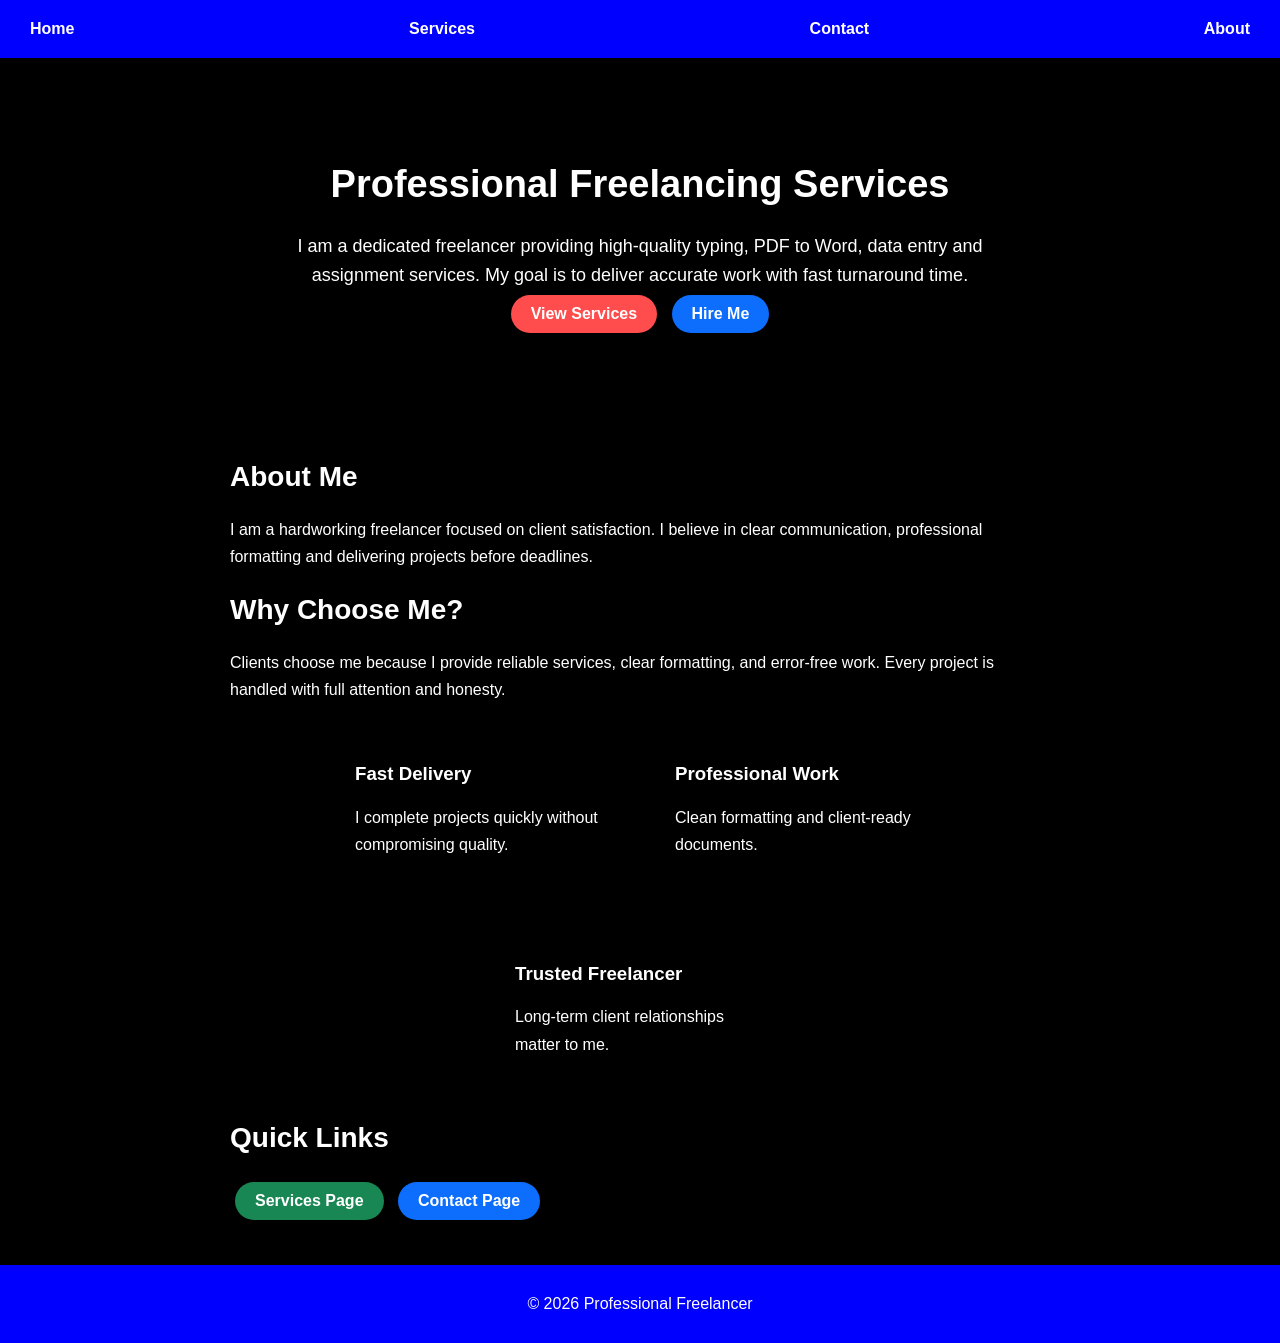
<file: index.html>
<!DOCTYPE html>
<html>
<head>
<title>Freelancer Portfolio</title>
<link rel="stylesheet" href="style.css">
</head>
<body class="background"colour="black">

<nav>
<a href="index.html">Home</a>
<a href="services.html">Services</a>
<a href="contact.html">Contact</a>
<a href="about.html">About</a>
</nav>

<div class="hero">
<h1>Professional Freelancing Services</h1>
<p>
I am a dedicated freelancer providing high-quality typing,
PDF to Word, data entry and assignment services.
My goal is to deliver accurate work with fast turnaround time.
</p>

<a href="services.html" class="btn">View Services</a>
<a href="contact.html" class="btn blue">Hire Me</a>
</div>

<section>
<h2>About Me</h2>
<p>
I am a hardworking freelancer focused on client satisfaction.
I believe in clear communication, professional formatting
and delivering projects before deadlines.
</p>

<h2>Why Choose Me?</h2>
<p>
Clients choose me because I provide reliable services,
clear formatting, and error-free work.
Every project is handled with full attention and honesty.
</p>

<div class="cards">
<div class="card">
<h3>Fast Delivery</h3>
<p>I complete projects quickly without compromising quality.</p>
</div>

<div class="card">
<h3>Professional Work</h3>
<p>Clean formatting and client-ready documents.</p>
</div>

<div class="card">
<h3>Trusted Freelancer</h3>
<p>Long-term client relationships matter to me.</p>
</div>
</div>

<h2>Quick Links</h2>
<a href="services.html" class="btn green">Services Page</a>
<a href="contact.html" class="btn blue">Contact Page</a>

</section>

<footer>
© 2026 Professional Freelancer
</footer>

</body>
</html>
</file>
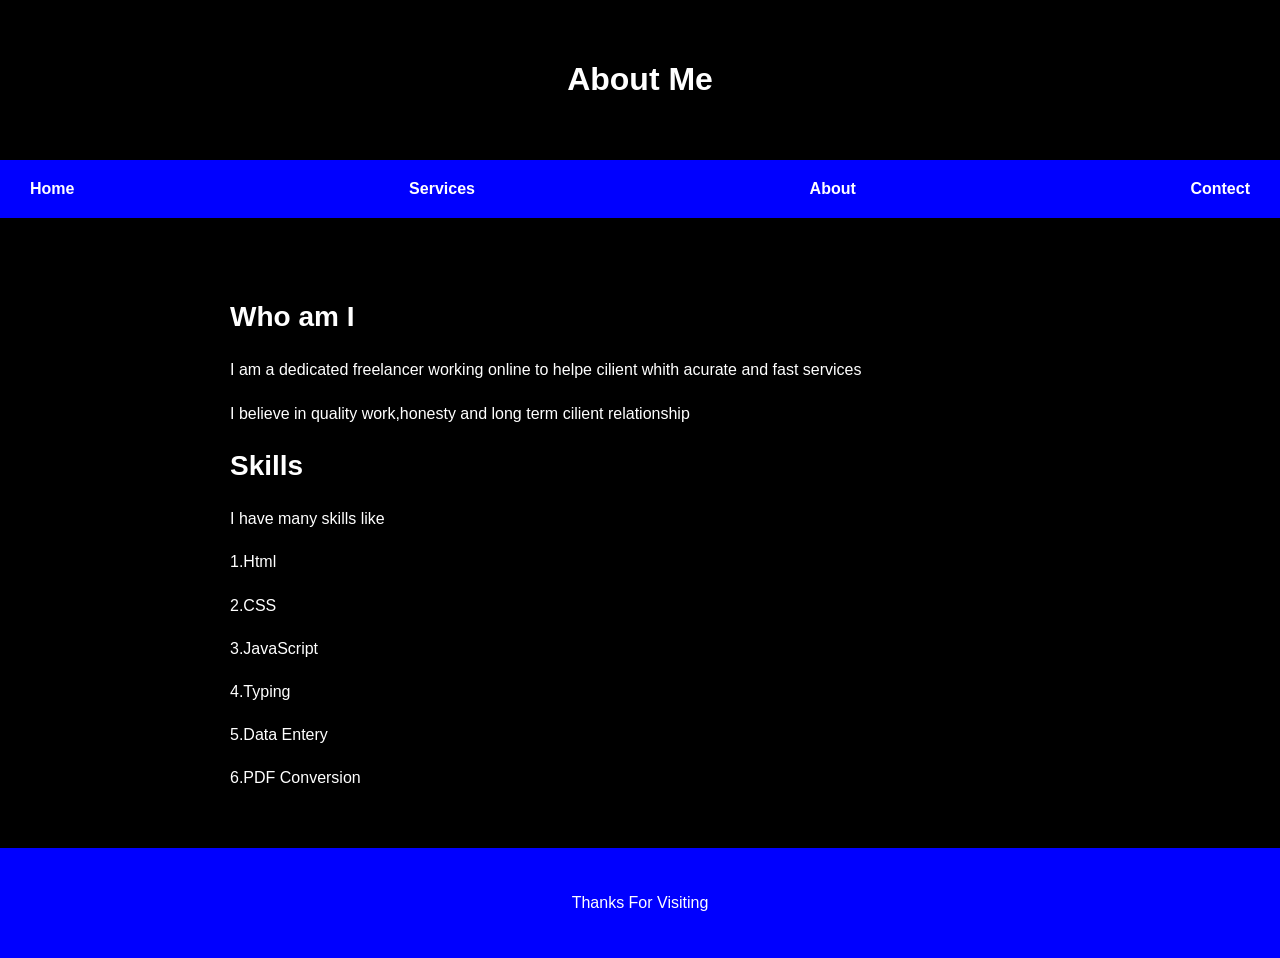
<file: about.html>
<DOCTYPE html>
  <html lang="en">
 <head>
   <meta charset="UTF8">
   <title>About Me</title>
   <link rel="stylesheet"href="style.css">
   
 </head>
  <body>
   <header class="header"><h1>About Me</h1>   </header>
    <nav class="nav">
   <a href="index.html">Home</a>
   <a href="services.html">Services</a>
   <a href="about.html">About</a>
    <a href="contect.html">Contect</a>
    
   
    </nav>
    <section class="content">
   <h2>Who am I</h2> 
   <p>I am a dedicated freelancer working online to helpe cilient whith acurate and fast services</p>
    <p>I believe in quality work,honesty and long term cilient relationship</p>
    <h2>Skills</h2> 
      <p>I have many skills
      like
     <p>1.Html</p> 
     <p>2.CSS</p> 
     <p>3.JavaScript</p> 
     <p>4.Typing</p> 
     <p>5.Data Entery</p> 
    <p>6.PDF Conversion</p>  </p>  
     </section>
     <footer class="footer">
      <p>Thanks For Visiting</p>
     </footer>
  </body>  
  </html>
</DOCTYPE>
</Doctyp>
</file>
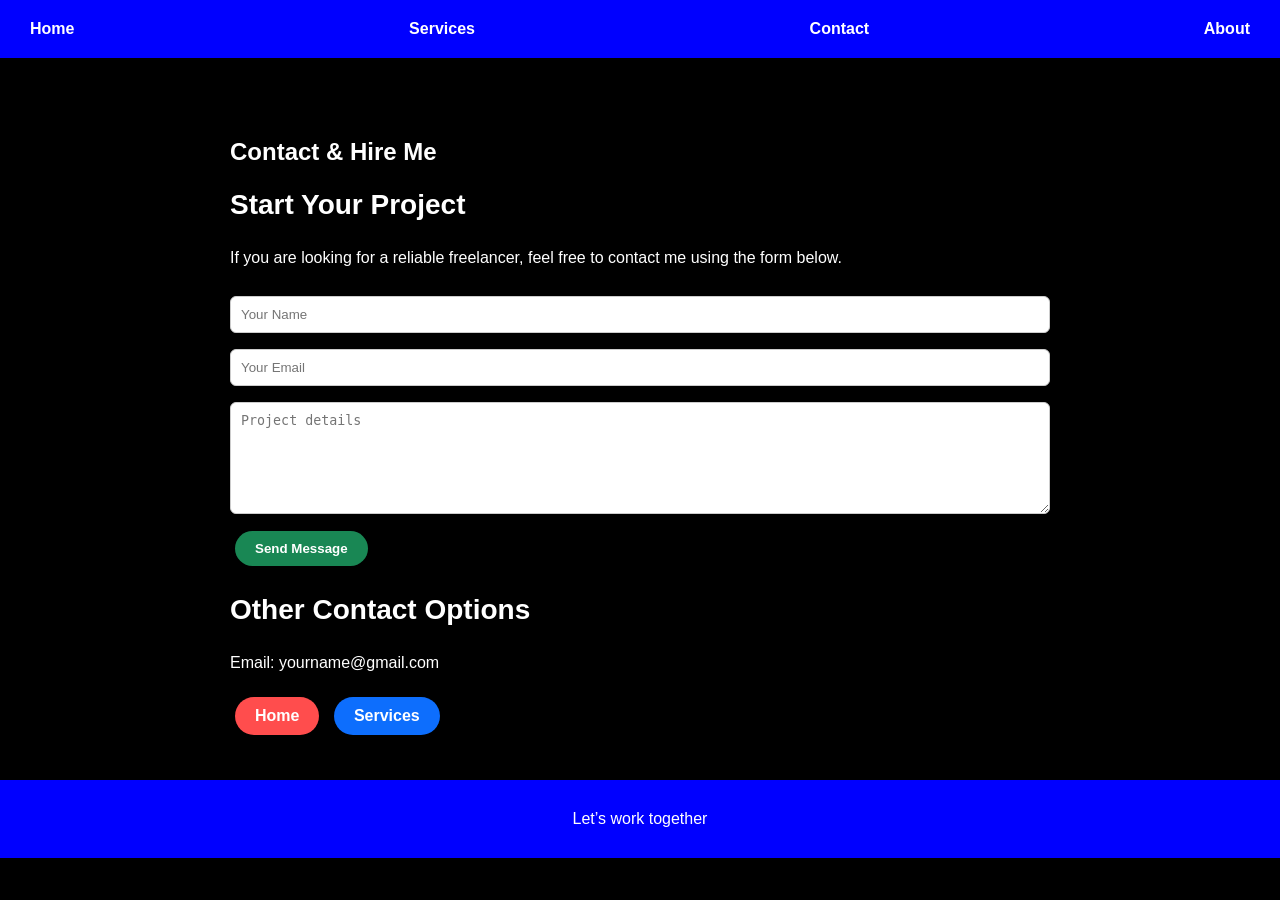
<file: contact.html>
<!DOCTYPE html>
<html>
<head>
<title>Contact Me</title>
<link rel="stylesheet" href="style.css">
</head>
<body>

<nav>
<a href="index.html">Home</a>
<a href="services.html">Services</a>
<a href="contact.html">Contact</a>
<a href="about.html">About</a>
</nav>

<section>
<h1>Contact & Hire Me</h1>

<h2>Start Your Project</h2>
<p>
If you are looking for a reliable freelancer,
feel free to contact me using the form below.
</p>

<form>
<input type="text" placeholder="Your Name">
<input type="email" placeholder="Your Email">
<textarea rows="6" placeholder="Project details"></textarea>
<button class="btn green">Send Message</button>
</form>

<h2>Other Contact Options</h2>
<p>Email: yourname@gmail.com</p>

<a href="index.html" class="btn">Home</a>
<a href="services.html" class="btn blue">Services</a>

</section>

<footer>
Let’s work together
</footer>

</body>
</html>
</file>
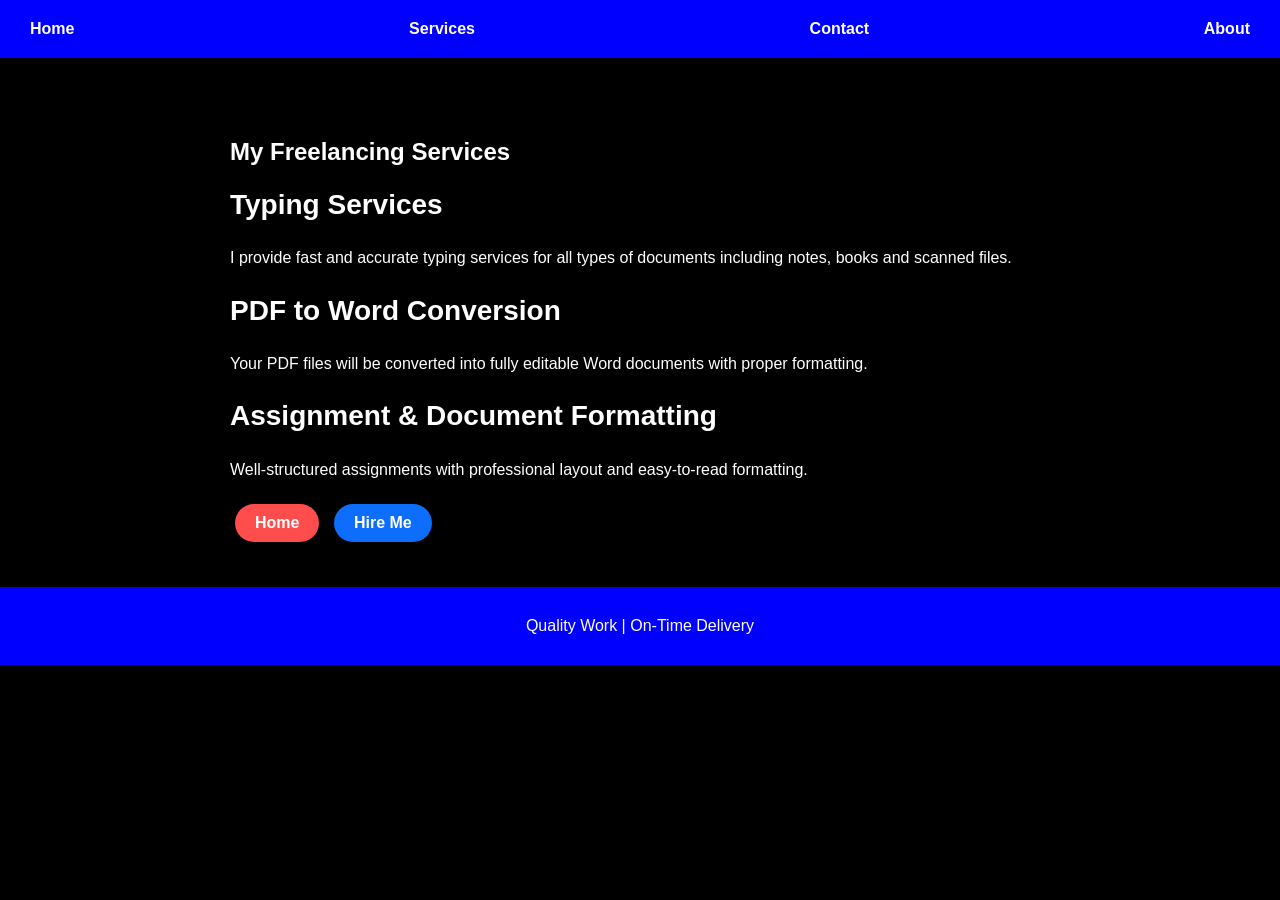
<file: services.html>
<!DOCTYPE html>
<html>
<head>
<title>My Services</title>
<link rel="stylesheet" href="style.css">
</head>
<body>

<nav>
<a href="index.html">Home</a>
<a href="services.html">Services</a>
<a href="contact.html">Contact</a>
<a href="about.html">About</a>
</nav>

<section>
<h1>My Freelancing Services</h1>

<h2>Typing Services</h2>
<p>
I provide fast and accurate typing services for all types
of documents including notes, books and scanned files.
</p>

<h2>PDF to Word Conversion</h2>
<p>
Your PDF files will be converted into fully editable
Word documents with proper formatting.
</p>

<h2>Assignment & Document Formatting</h2>
<p>
Well-structured assignments with professional layout
and easy-to-read formatting.
</p>

<a href="index.html" class="btn">Home</a>
<a href="contact.html" class="btn blue">Hire Me</a>

</section>

<footer>
Quality Work | On-Time Delivery
</footer>

</body>
</html>
</file>
<file: style.css>
*{
    box-sizing:border-box;
}

body{
    margin:0;
    font-family: Arial, Helvetica, sans-serif;
    background:black;
    color:white;
}

/* NAVBAR */
nav{
background:blue;
    padding:15px 20px;
    display:flex;
    justify-content:space-between;
    align-items:center;
    box-shadow:0 2px 8px rgba(0,0,0,0.08);
    flex-wrap:wrap;
}
nav a{
    text-decoration:none;
    margin:5px 10px;
    color:white;
    font-weight:bold;
}

/* SEARCH BAR */
.search-box{
    margin-top:15px;
}
.search-box input{
    padding:12px;
    width:300px;
    max-width:100%;
    border-radius:6px;
    border:1px solid #ccc;
}

/* HERO */
.hero{
    background:black;
    padding:60px 20px;
    text-align:center;
}
.hero h1{
    font-size:38px;
}
.hero p{
    font-size:18px;
    max-width:700px;
    margin:auto;
    line-height:1.6;
}

/* PROFILE */
.profile-img{
    width:120px;
    height:120px;
    border-radius:50%;
    margin:20px auto;
    display:block;
}

/* STARS */
.stars{
    color:#ffc107;
    font-size:22px;
    margin-bottom:15px;
}

/* BUTTONS */
.btn{
    background:#ff6b00;
    color:white;
    padding:14px 26px;
    border-radius:6px;
    text-decoration:none;
    font-weight:bold;
    display:inline-block;
    margin:10px;
}
.btn.blue{background:#0d6efd}
.btn.green{background:#198754}

/* SECTIONS */
section{
    max-width:1100px;
    margin:auto;
    padding:50px 20px;
}
section h2{
    font-size:28px;
}
section p{
    font-size:16px;
    line-height:1.7;
}

/* CARDS */
.cards{
    display:flex;
    gap:20px;
    flex-wrap:wrap;
    justify-content:center;
}
.card{
    background:black;
    padding:25px;
    border-radius:10px;
    width:300px;
    box-shadow:0 4px 12px rgba(0,0,0,0.08);
}

/* FORM */
input,textarea{
    width:100%;
    padding:12px;
    margin:10px 0;
    border-radius:6px;
    border:1px solid #ccc;
}

/* FOOTER */body{
  background:black;
  color:white;
  font-family:Arial;
  margin:0;
}

.main-heading{
  text-align:center;
  margin:30px;
  font-size:40px;
}

nav{
  text-align:center;
  margin-bottom:20px;
}

.btn{
  background:#ff4d4d;
  color:white;
  padding:10px 20px;
  margin:5px;
  text-decoration:none;
  border-radius:25px;
  display:inline-block;
}

.btn:hover{
  background:#ff1a1a;
}

.center{
  display:block;
  width:200px;
  margin:20px auto;
  text-align:center;
}

.box{
  background:#111;
  margin:20px;
  padding:20px;
  border-radius:15px;
}
footer{
    background:blue;
    color:white;
    text-align:center;
    padding:30px;
}

/* 📱 MOBILE RESPONSIVE */
@media(max-width:768px){
    .hero h1{
        font-size:30px;
    }
    nav{
        justify-content:center;
    }
}body{
    font-family: Arial;
    background:#f4f6f;
}

header {
    color:white;
    padding:40px;
    text-align:center;
}

section{
    padding:40px;
    max-width:900px;
    margin:auto;
}

img{
    width:400px;
    border-radius:100%;
}

button{
    background:blue;
    color:white;
    padding:12px 25px;
    border:none;
    border-radius:5px;
    cursor:pointer;
}
button:hover{background:#146c43}

input,textarea{
    width:100%;
    padding:10px;
    margin:8px 0;
}
</file>
